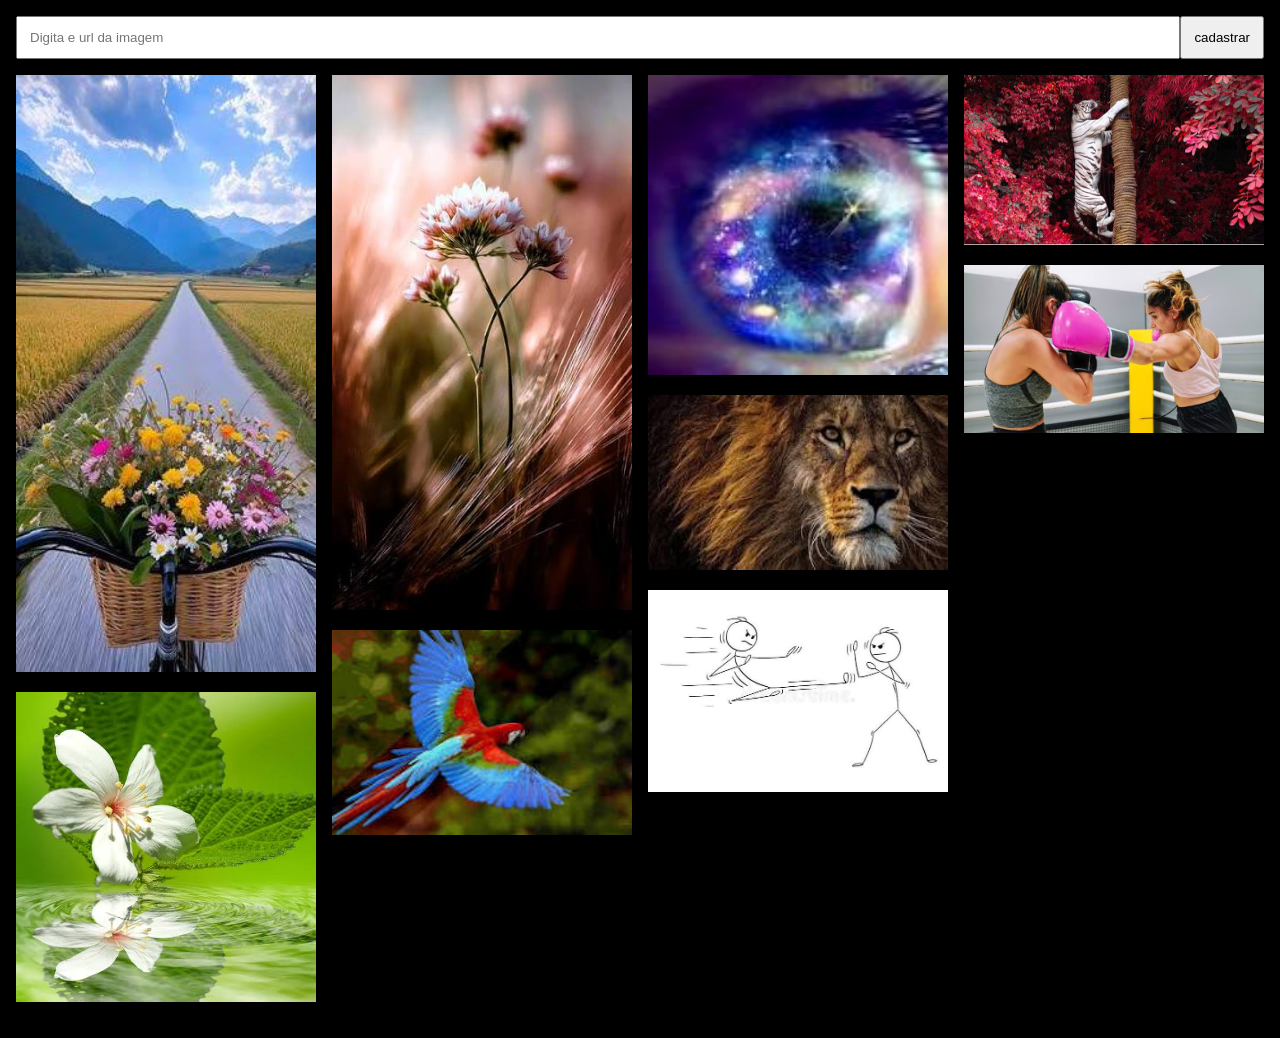
<file: index.html>
<!DOCTYPE html>
<html lang="pt-br">
<head>
    <meta charset="UTF-8">
    <meta name="viewport" content="width=device-width, initial-scale=1.0">
    <link rel="stylesheet" href="style.css">
    <script src="./app.js" defer></script>
    <title>Galeria</title>
</head>
<body>
    <form class="formulario" >
        <input type="text" id="foto" placeholder="Digita e url da imagem">
        <button id="cadastrar" type="button">cadastrar</button>
    </form>
    <div class="galeria" id="galeria">
        <img src="./img/photo (7).jfif" alt="">
        <img src="./img/photo(8).jfif" alt="">
        <img src="./img/photo (9).jfif" alt="">
        <img src="./img/photo (1).jfif" alt="">
        <img src="./img/photo (2).jfif" alt="">
        <img src="./img/photo (3).jfif" alt="">
        <img src="./img/photo (5).jfif" alt="">
        <img src="./img/photo (6).jfif" alt="">
        <img src="./img/photo(4).jfif" alt="">
    </div>
</body>
</html>
</file>
<file: style.css>
*{
    padding: 0;
    margin: 0;
    box-sizing: border-box;
}
body{
    background-color: black;
    padding: 16px;
}
.galeria {
    column-count: 4;
    column-gap: 16px;
}
.galeria img {
    width: 100%;
    margin-bottom: 16px;
}

.formulario {
    display: flex;
}

.formulario input{
    width: 100%;
    padding: 12px;
    margin-bottom: 16px;
}

.formulario button {
    height: 100%;
    padding: 12px;
}
</file>
